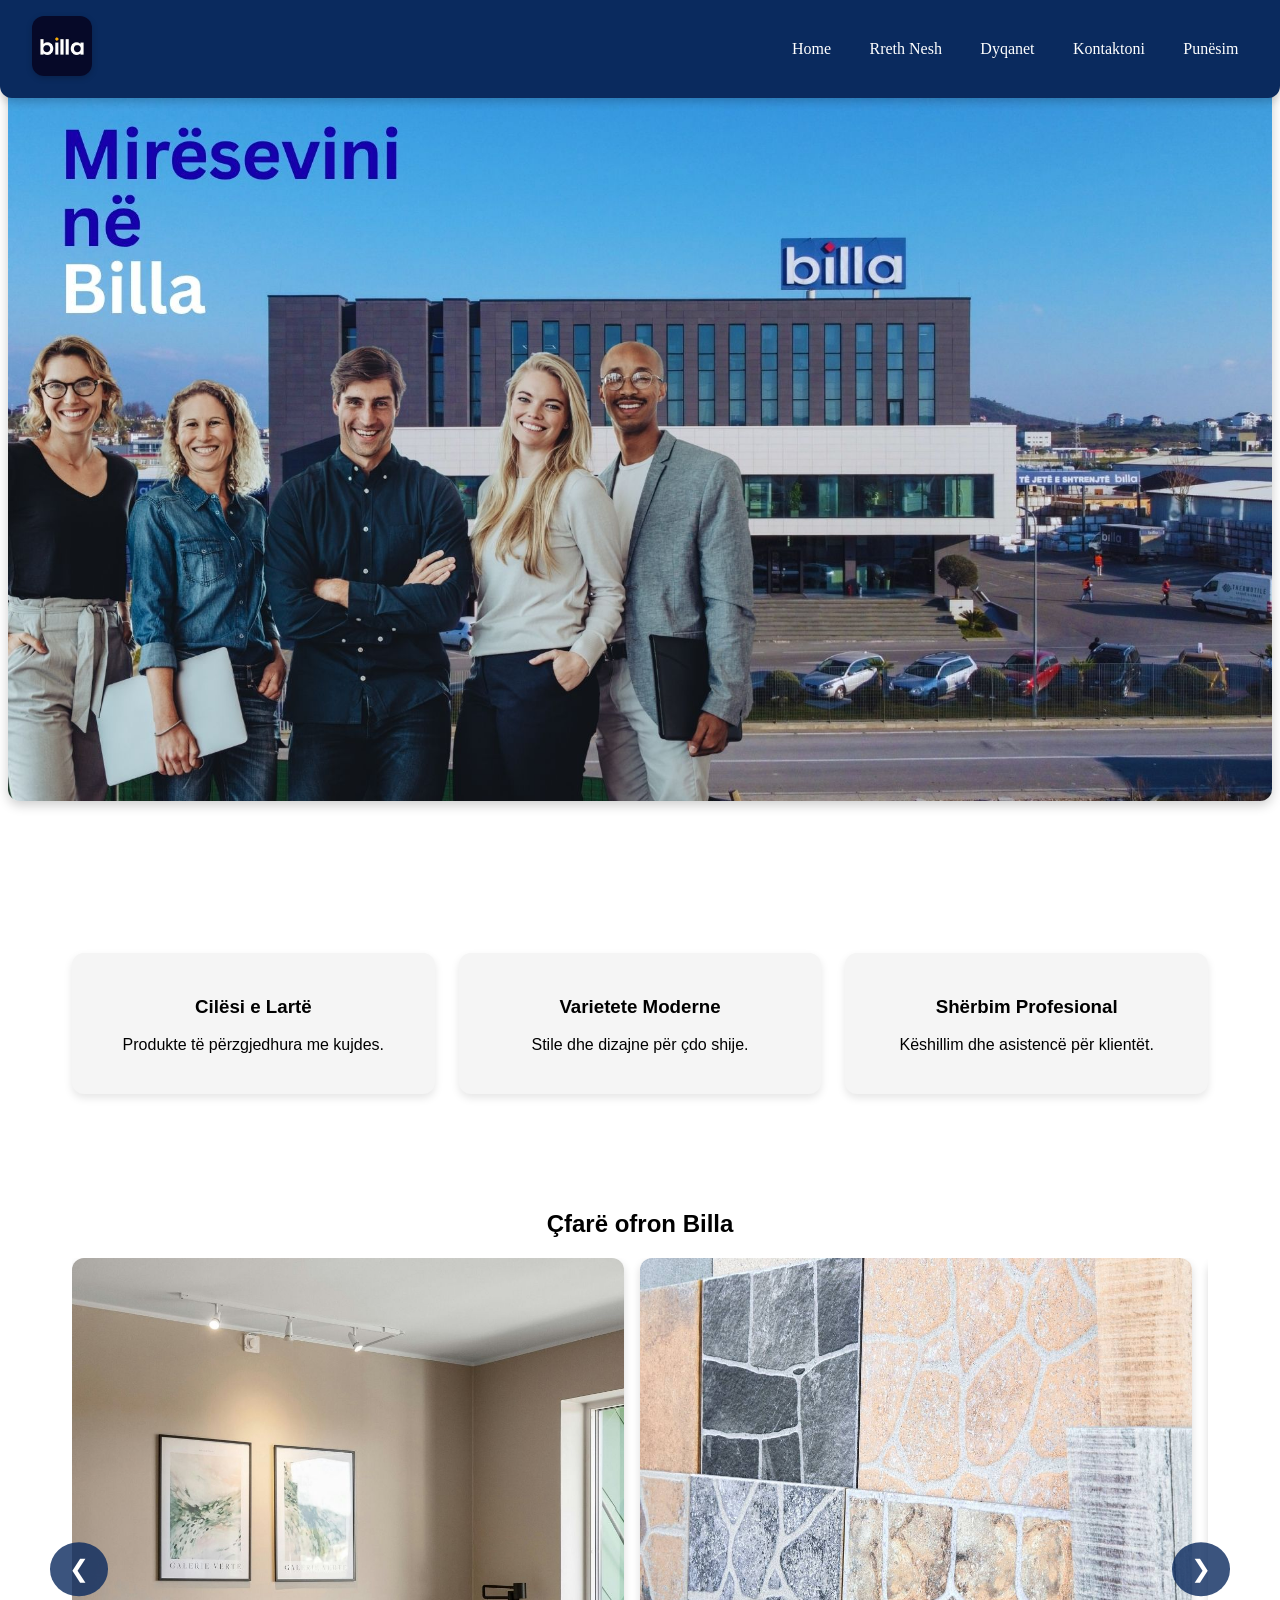
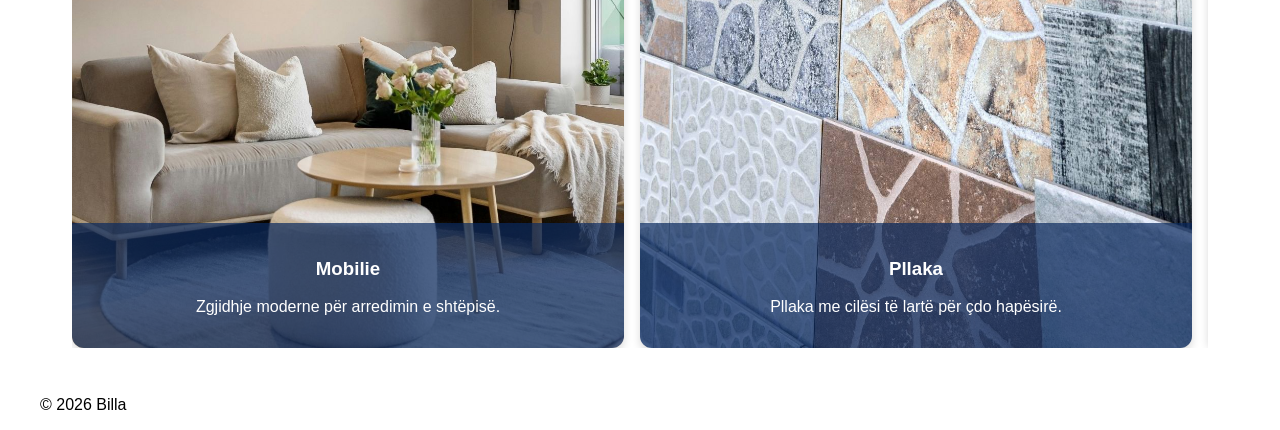
<file: index.html>
<!DOCTYPE html>
<html lang="sq">
<head>
  <meta charset="UTF-8">
  <meta name="viewport" content="width=device-width, initial-scale=1.0">
  <title>Billa - Pllaka & Parket</title>
  <link rel="stylesheet" href="home.css">
</head>
<body>
  <!-- Navbar -->
  <nav class="navbar">
  <a href="index.html" class="logo">
    <img src="images/billa-logo.jpg" alt="Billa Logo">
  </a>
    <button class="menu-toggle">☰</button>
    <ul class="nav-links">
      <li><a href="index.html">Home</a></li>
      <li><a href="rreth.html">Rreth Nesh</a></li>
      <li><a href="dyqanet.html">Dyqanet</a></li>
      <li><a href="kontaktoni.html">Kontaktoni</a></li>
      <li><a href="punesim.html">Punësim</a></li>
    </ul>
  </nav>

  <!-- Banner Section -->
<section class="banner">
  <img src="images/banner.jpg" alt="Billa Banner">
</section>

  <!-- Page Content -->
  <div class="page-content">
    <!-- Highlights -->
    <section class="highlights">
      <div class="highlight-card">
        <h3>Cilësi e Lartë</h3>
        <p>Produkte të përzgjedhura me kujdes.</p>
      </div>
      <div class="highlight-card">
        <h3>Varietete Moderne</h3>
        <p>Stile dhe dizajne për çdo shije.</p>
      </div>
      <div class="highlight-card">
        <h3>Shërbim Profesional</h3>
        <p>Këshillim dhe asistencë për klientët.</p>
      </div>
    </section>

<section class="offers">
  <h2>Çfarë ofron Billa</h2>
  <div class="offers-slider" id="offersSlider">
    <div class="offer-card">
      <img src="images/furnitures.jpg" alt="Mobilie">
      <div class="overlay">
        <h3>Mobilie</h3>
        <p>Zgjidhje moderne për arredimin e shtëpisë.</p>
      </div>
    </div>
    <div class="offer-card">
      <img src="images/tiles.jpg" alt="Pllaka">
      <div class="overlay">
        <h3>Pllaka</h3>
        <p>Pllaka me cilësi të lartë për çdo hapësirë.</p>
      </div>
    </div>
    <div class="offer-card">
      <img src="images/parquet.jpg" alt="Parket">
      <div class="overlay">
        <h3>Parket</h3>
        <p>Dysheme elegante dhe të qëndrueshme.</p>
      </div>
    </div>
    <div class="offer-card">
      <img src="images/hydrosanitary.jpg" alt="Hidrosanitare">
      <div class="overlay">
        <h3>Hidrosanitare</h3>
        <p>Produkte funksionale dhe estetike për banjo.</p>
      </div>
    </div>
  </div>

  <!-- Arrow Controls -->
  <button class="arrow left" onclick="slideLeft()">&#10094;</button>
  <button class="arrow right" onclick="slideRight()">&#10095;</button>
</section>






  <!-- Footer -->
  <footer>
    <p>© 2026 Billa</p>
  </footer>

  <script>
    const toggle = document.querySelector('.menu-toggle');
    const navLinks = document.querySelector('.nav-links');
    toggle.addEventListener('click', () => {
      navLinks.classList.toggle('active');
    });
  </script>
</body>
</html>

<script>
  const slider = document.getElementById('offersSlider');

  function slideLeft() {
    const cardWidth = slider.querySelector('.offer-card').offsetWidth + 16; // card + gap
    slider.scrollBy({ left: -cardWidth * 2, behavior: 'smooth' }); // move 2 cards
  }

  function slideRight() {
    const cardWidth = slider.querySelector('.offer-card').offsetWidth + 16;
    slider.scrollBy({ left: cardWidth * 2, behavior: 'smooth' });
  }
</script>

<script>
  let lastScrollTop = 0;
  const navbar = document.querySelector("nav");

  window.addEventListener("scroll", function() {
    let scrollTop = window.pageYOffset || document.documentElement.scrollTop;
    if (scrollTop > lastScrollTop) {
      // scrolling down → hide navbar
      navbar.style.top = "-80px";
    } else {
      // scrolling up → show navbar
      navbar.style.top = "0";
    }
    lastScrollTop = scrollTop;
  });
</script>
</file>
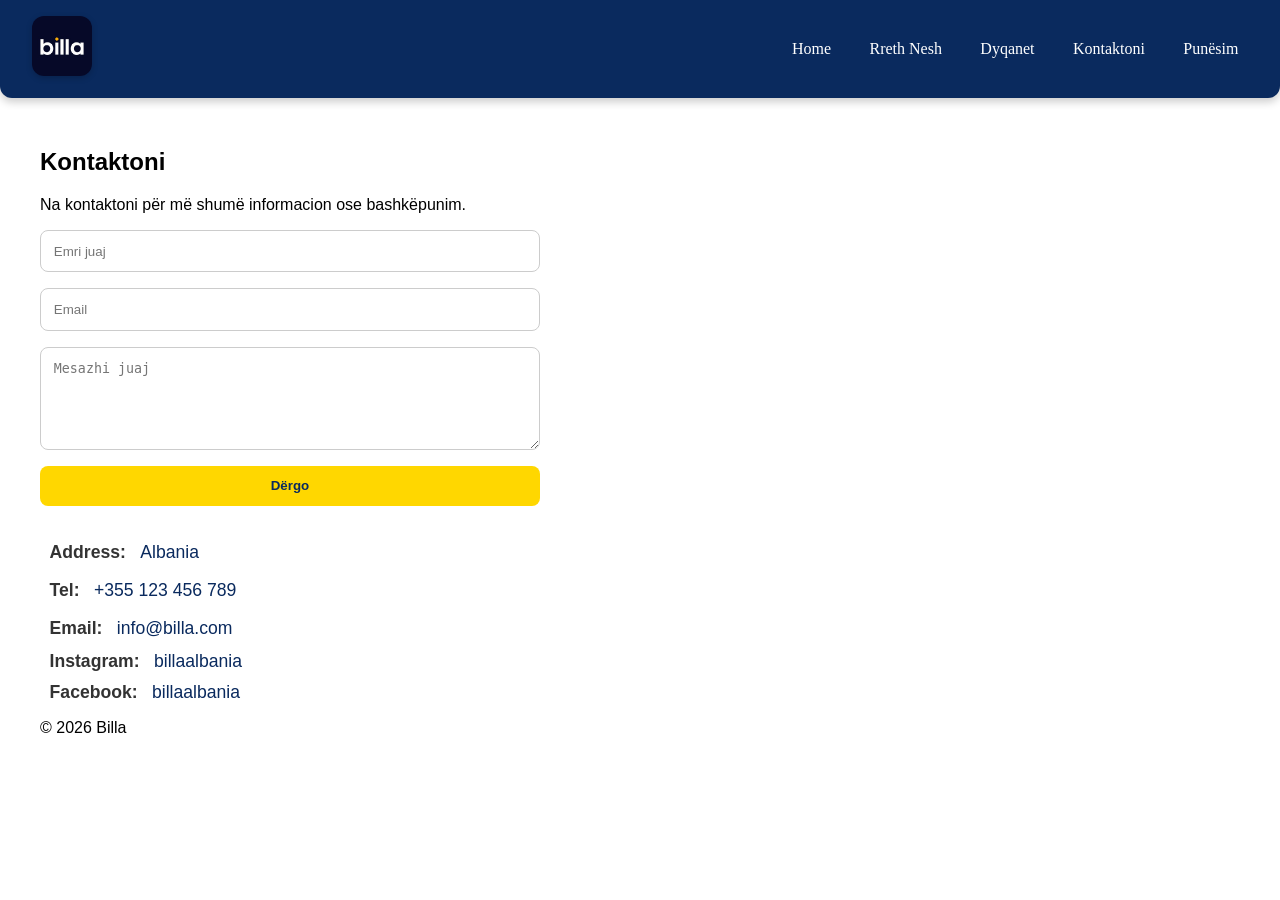
<file: kontaktoni.html>
<!DOCTYPE html>
<html lang="sq">
<head>
  <meta charset="UTF-8">
  <meta name="viewport" content="width=device-width, initial-scale=1.0">
  <title>Billa - Kontaktoni</title>
  <link rel="stylesheet" href="kontaktoni.css">
</head>
<body>
  <!-- Navbar -->
  <nav class="navbar">
  <a href="index.html" class="logo">
    <img src="images/billa-logo.jpg" alt="Billa Logo">
  </a>
    <button class="menu-toggle">☰</button>
    <ul class="nav-links">
      <li><a href="index.html">Home</a></li>
      <li><a href="rreth.html">Rreth Nesh</a></li>
      <li><a href="dyqanet.html">Dyqanet</a></li>
      <li><a href="kontaktoni.html">Kontaktoni</a></li>
      <li><a href="punesim.html">Punësim</a></li>
    </ul>
  </nav>

  <!-- Page Content -->
  <div class="page-content">
    <h2>Kontaktoni</h2>
    <p>Na kontaktoni për më shumë informacion ose bashkëpunim.</p>

    <form class="contact-form">
      <input type="text" placeholder="Emri juaj" required>
      <input type="email" placeholder="Email" required>
      <textarea placeholder="Mesazhi juaj" rows="5" required></textarea>
      <button type="submit">Dërgo</button>
    </form>

    <div class="contact-info">
  <p><i class="fas fa-map-marker-alt"></i> <strong>Address:</strong> Albania</p>
  <p><i class="fas fa-phone"></i> <strong>Tel:</strong> +355 123 456 789</p>
  <p><i class="fas fa-envelope"></i> <strong>Email:</strong> info@billa.com</p>
</div>

<div class="social-links">
  <a href="https://instagram.com/billaalbania" target="_blank" rel="noopener">
    <i class="fab fa-instagram"></i> <strong>Instagram:</strong> billaalbania
  </a>
  <a href="https://facebook.com/billaalbania" target="_blank" rel="noopener">
    <i class="fab fa-facebook"></i> <strong>Facebook:</strong> billaalbania
  </a>
</div>




  <!-- Footer -->
  <footer>
    <p>© 2026 Billa</p>
  </footer>

  <script>
    const toggle = document.querySelector('.menu-toggle');
    const navLinks = document.querySelector('.nav-links');
    toggle.addEventListener('click', () => {
      navLinks.classList.toggle('active');
    });
  </script>

  <script>
  let lastScrollTop = 0;
  const navbar = document.querySelector("nav");

  window.addEventListener("scroll", function() {
    let scrollTop = window.pageYOffset || document.documentElement.scrollTop;
    if (scrollTop > lastScrollTop) {
      // scrolling down → hide navbar
      navbar.style.top = "-80px";
    } else {
      // scrolling up → show navbar
      navbar.style.top = "0";
    }
    lastScrollTop = scrollTop;
  });
</script>

</body>
</html>
</file>
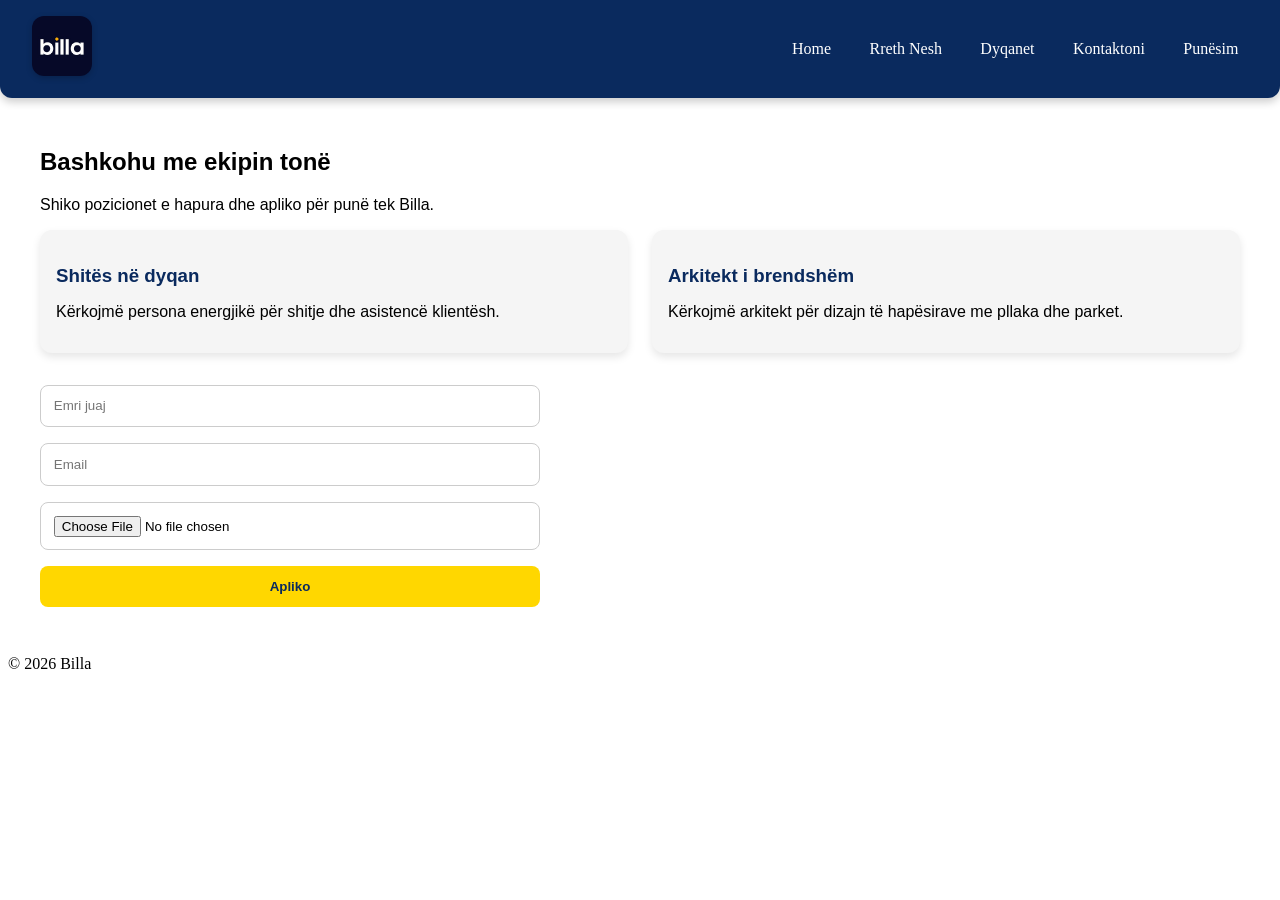
<file: punesim.html>
<!DOCTYPE html>
<html lang="sq">
<head>
  <meta charset="UTF-8">
  <meta name="viewport" content="width=device-width, initial-scale=1.0">
  <title>Billa - Punësim</title>
  <link rel="stylesheet" href="punesim.css">
</head>
<body>
  <!-- Navbar -->
  <nav class="navbar">
  <a href="index.html" class="logo">
    <img src="images/billa-logo.jpg" alt="Billa Logo">
  </a>
    <button class="menu-toggle">☰</button>
    <ul class="nav-links">
      <li><a href="index.html">Home</a></li>
      <li><a href="rreth.html">Rreth Nesh</a></li>
      <li><a href="dyqanet.html">Dyqanet</a></li>
      <li><a href="kontaktoni.html">Kontaktoni</a></li>
      <li><a href="punesim.html">Punësim</a></li>
    </ul>
  </nav>

  <!-- Page Content -->
  <div class="page-content">
    <h2>Bashkohu me ekipin tonë</h2>
    <p>Shiko pozicionet e hapura dhe apliko për punë tek Billa.</p>

    <div class="job-list">
      <div class="job-card">
        <h3>Shitës në dyqan</h3>
        <p>Kërkojmë persona energjikë për shitje dhe asistencë klientësh.</p>
      </div>
      <div class="job-card">
        <h3>Arkitekt i brendshëm</h3>
        <p>Kërkojmë arkitekt për dizajn të hapësirave me pllaka dhe parket.</p>
      </div>
    </div>

    <form class="apply-form">
      <input type="text" placeholder="Emri juaj" required>
      <input type="email" placeholder="Email" required>
      <input type="file" placeholder="Ngarko CV" required>
      <button type="submit">Apliko</button>
    </form>
  </div>

  <!-- Footer -->
  <footer>
    <p>© 2026 Billa</p>
  </footer>

  <script>
    const toggle = document.querySelector('.menu-toggle');
    const navLinks = document.querySelector('.nav-links');
    toggle.addEventListener('click', () => {
      navLinks.classList.toggle('active');
    });
  </script>
  <script>
  let lastScrollTop = 0;
  const navbar = document.querySelector("nav");

  window.addEventListener("scroll", function() {
    let scrollTop = window.pageYOffset || document.documentElement.scrollTop;
    if (scrollTop > lastScrollTop) {
      // scrolling down → hide navbar
      navbar.style.top = "-80px";
    } else {
      // scrolling up → show navbar
      navbar.style.top = "0";
    }
    lastScrollTop = scrollTop;
  });
</script>

</body>
</html>
</file>
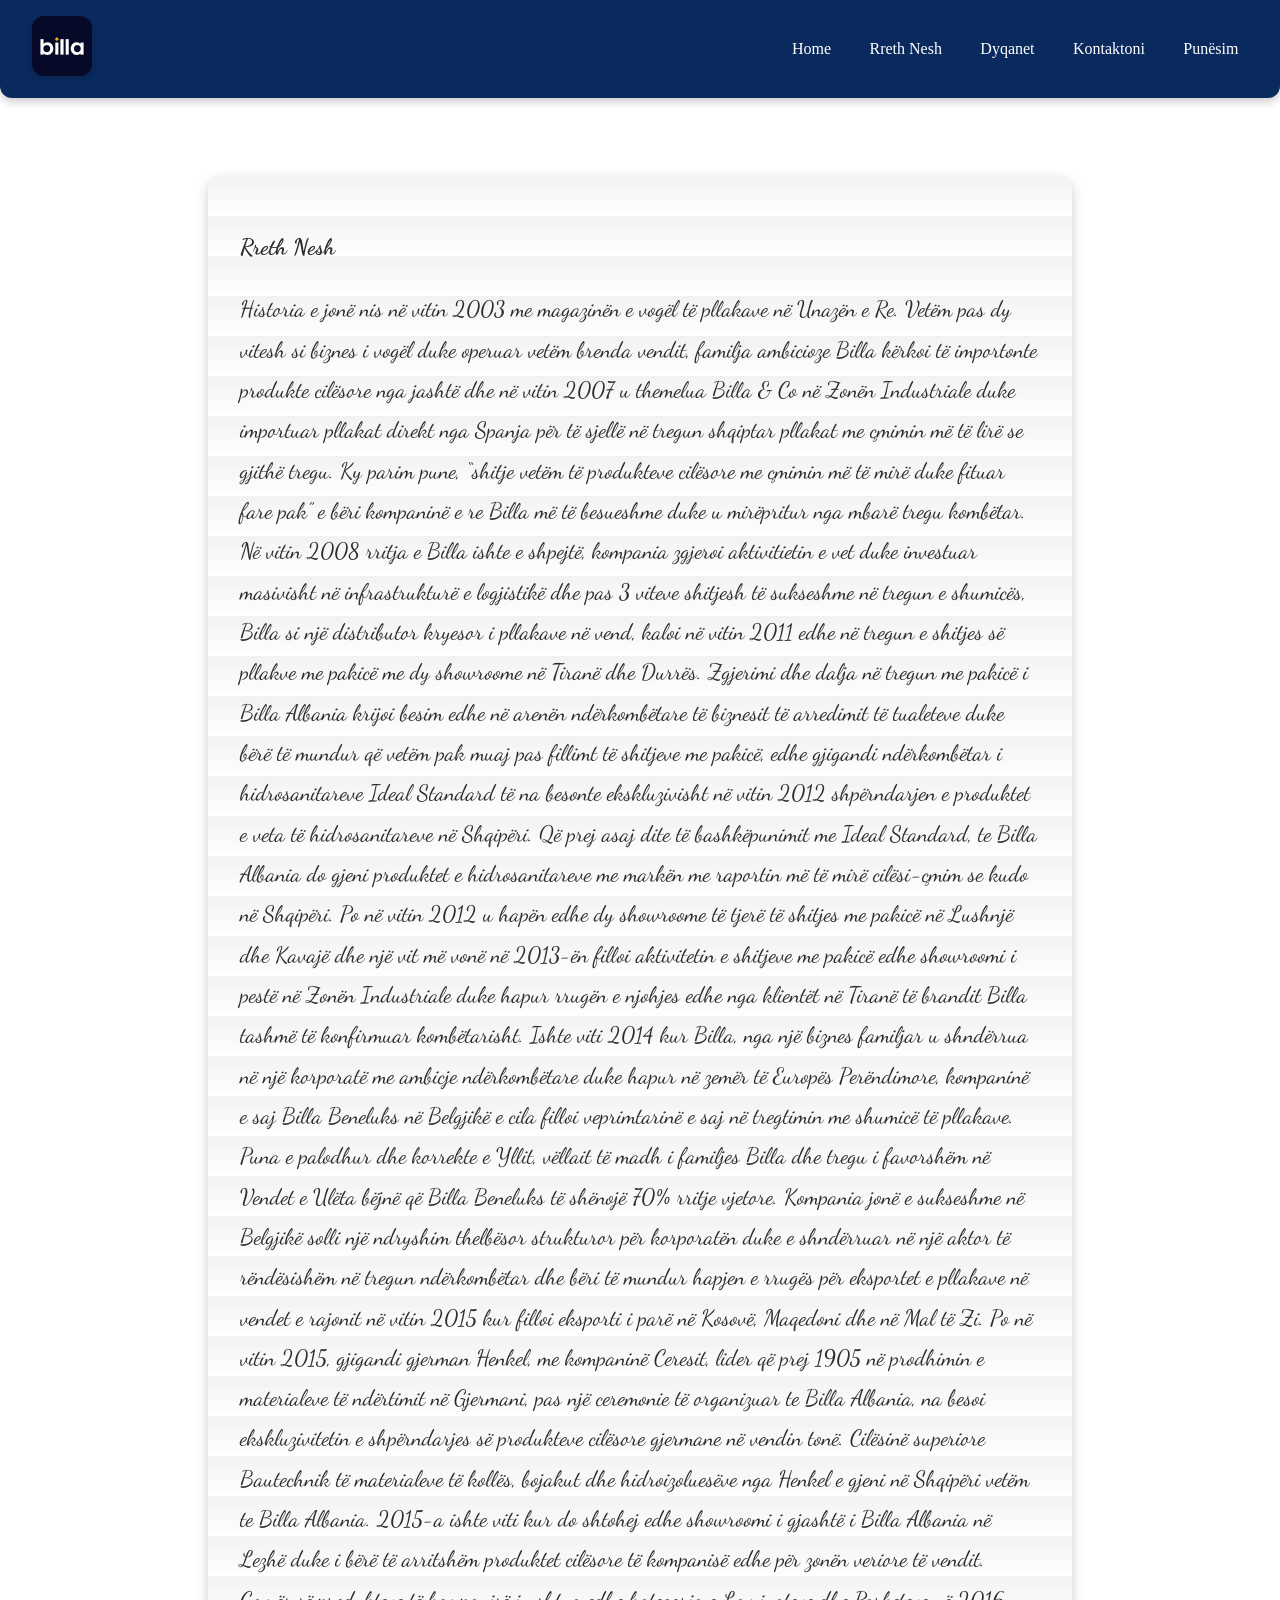
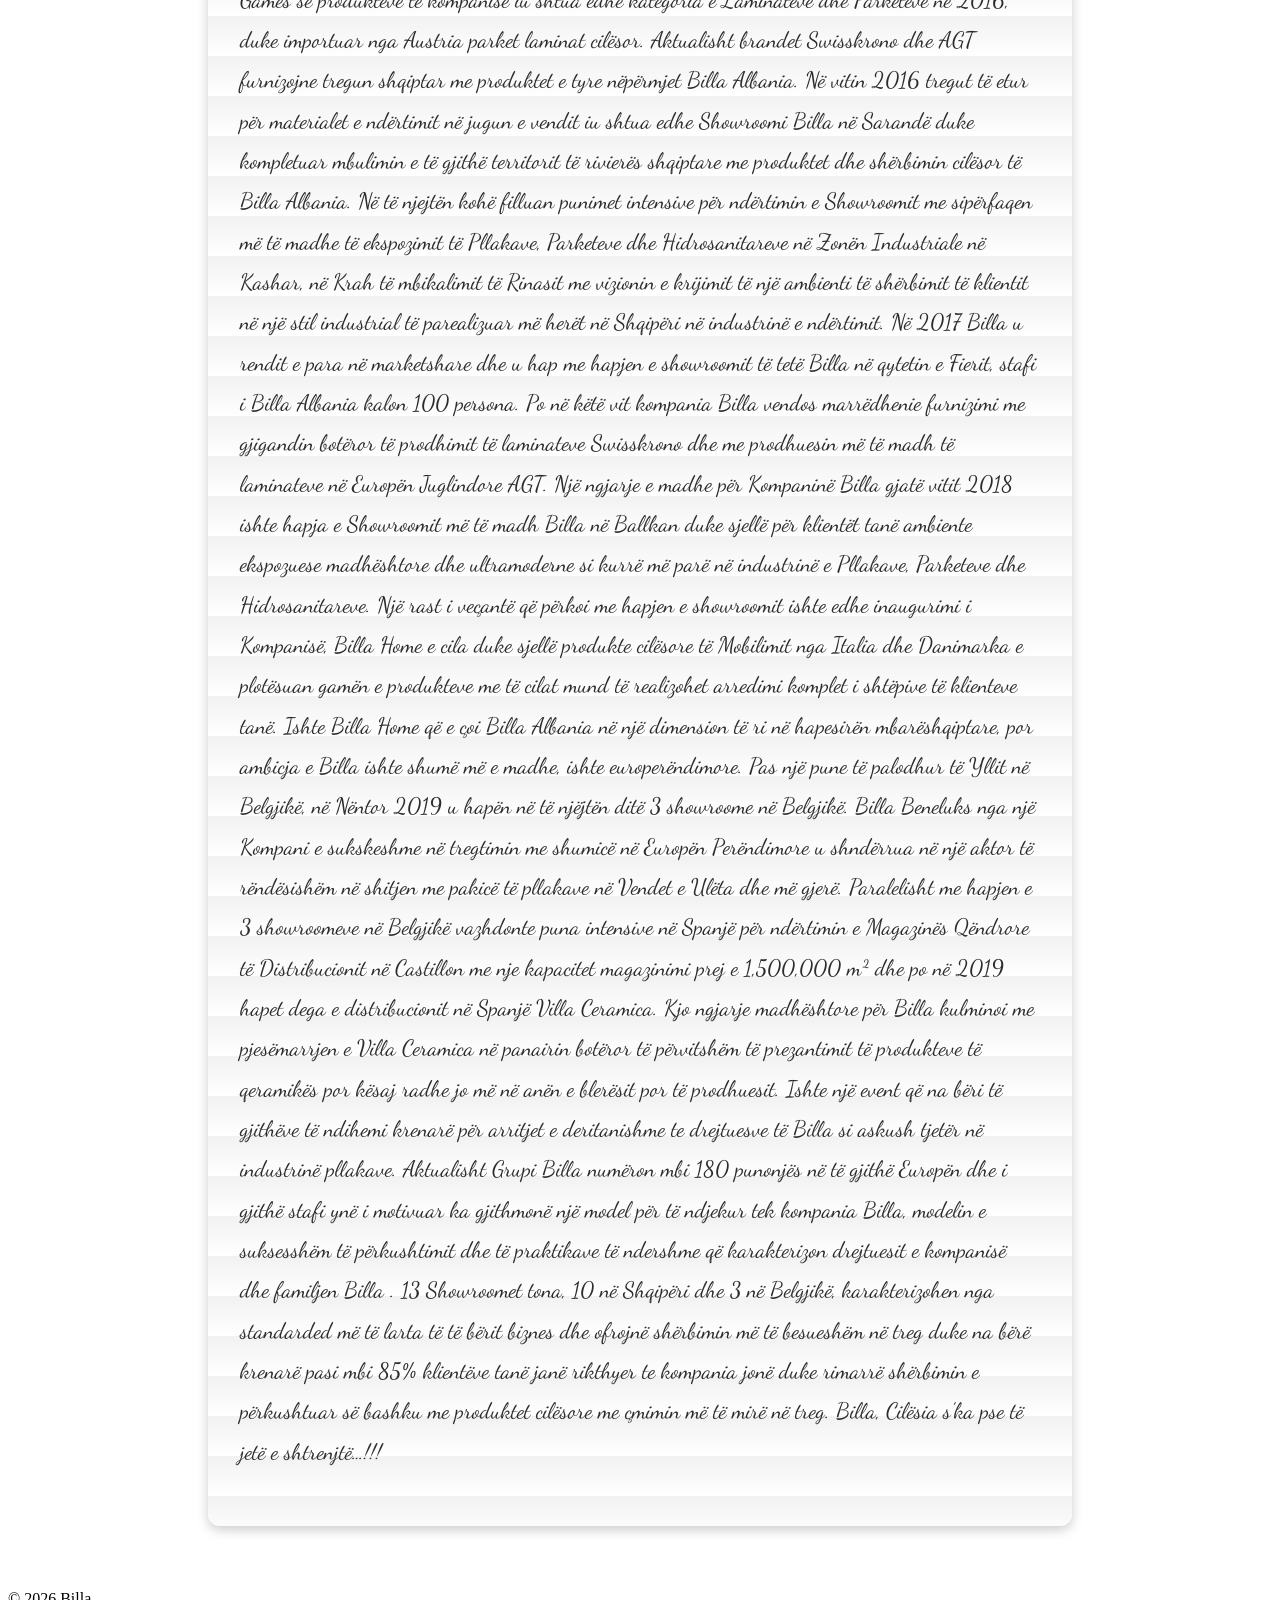
<file: rreth.html>
<!DOCTYPE html>
<html lang="sq">
<head>
    <link href="https://fonts.googleapis.com/css2?family=Dancing+Script&display=swap" rel="stylesheet">
  <meta charset="UTF-8">
  <meta name="viewport" content="width=device-width, initial-scale=1.0">
  <title>Billa - Rreth Nesh</title>
  <link rel="stylesheet" href="rreth.css">
</head>
<body>
  <!-- Navbar -->
 <nav class="navbar">
  <a href="index.html" class="logo">
    <img src="images/billa-logo.jpg" alt="Billa Logo">
  </a>
    <button class="menu-toggle">☰</button>
    <ul class="nav-links">
      <li><a href="index.html">Home</a></li>
      <li><a href="rreth.html">Rreth Nesh</a></li>
      <li><a href="dyqanet.html">Dyqanet</a></li>
      <li><a href="kontaktoni.html">Kontaktoni</a></li>
      <li><a href="punesim.html">Punësim</a></li>
    </ul>
  </nav>

  <!-- Page Content -->
  <div class="page-content">
    <section class="about">
      <section class="about-vintage">
  <div class="letter-background">
    <h2 class="handwriting">Rreth Nesh</h2>
    <p class="handwriting">
      Historia e jonë nis në vitin 2003 me magazinën e vogël të pllakave në Unazën e Re.

Vetëm pas dy vitesh si biznes i vogël duke operuar vetëm brenda vendit, familja ambicioze Billa kërkoi të importonte produkte cilësore nga jashtë dhe në vitin 2007 u themelua Billa & Co në Zonën Industriale duke importuar pllakat direkt nga Spanja për të sjellë në tregun shqiptar pllakat  me çmimin më të lirë se gjithë tregu. Ky parim pune, “shitje vetëm të produkteve cilësore me çmimin më të mirë duke fituar fare pak” e bëri kompaninë e re Billa më të besueshme duke u mirëpritur nga mbarë tregu kombëtar.

Në vitin 2008 rritja e Billa ishte e shpejtë, kompania zgjeroi aktivitietin e vet duke investuar masivisht në infrastrukturë e logjistikë dhe pas 3 viteve shitjesh të sukseshme në tregun e shumicës, Billa si një distributor kryesor i pllakave në vend, kaloi në vitin 2011 edhe në tregun e shitjes së pllakve me pakicë me dy showroome në Tiranë dhe Durrës.

Zgjerimi dhe dalja në tregun me pakicë i Billa Albania krijoi besim edhe në arenën ndërkombëtare të biznesit të arredimit të tualeteve duke bërë të mundur që vetëm pak muaj pas fillimt të shitjeve me pakicë, edhe gjigandi ndërkombëtar i hidrosanitareve  Ideal Standard të na besonte ekskluzivisht në vitin 2012 shpërndarjen e produktet e veta të hidrosanitareve në Shqipëri. Që prej asaj dite të bashkëpunimit me Ideal Standard, te Billa Albania do gjeni produktet e hidrosanitareve me markën me raportin më të mirë cilësi-çmim se kudo në Shqipëri.

Po në vitin 2012 u hapën edhe dy showroome të tjerë të shitjes me pakicë në Lushnjë dhe Kavajë dhe një vit më vonë në 2013-ën filloi aktivitetin e shitjeve me pakicë edhe showroomi i pestë në Zonën Industriale duke hapur rrugën e njohjes edhe nga klientët në Tiranë të brandit Billa tashmë të konfirmuar kombëtarisht.

Ishte viti 2014 kur Billa, nga një biznes familjar u shndërrua në një korporatë me ambicje ndërkombëtare duke hapur në zemër të Europës Perëndimore, kompaninë e saj Billa Beneluks në Belgjikë e cila filloi veprimtarinë e saj në tregtimin me shumicë të pllakave. Puna e palodhur dhe korrekte e Yllit, vëllait të madh i familjes Billa dhe tregu i favorshëm në Vendet e Ulëta bëjnë që Billa Beneluks të shënojë 70% rritje vjetore.

Kompania jonë e sukseshme në Belgjikë solli një ndryshim thelbësor strukturor për korporatën duke e shndërruar në një aktor të rëndësishëm në tregun ndërkombëtar dhe bëri të mundur hapjen e rrugës për eksportet e pllakave në vendet e rajonit në vitin 2015 kur filloi eksporti i parë në Kosovë, Maqedoni dhe në Mal të Zi.

Po në vitin 2015, gjigandi gjerman Henkel, me kompaninë Ceresit, lider që prej 1905 në prodhimin e materialeve të ndërtimit në Gjermani, pas një ceremonie të organizuar te Billa Albania, na besoi ekskluzivitetin e shpërndarjes së produkteve cilësore gjermane në vendin tonë. Cilësinë superiore Bautechnik të materialeve të kollës, bojakut dhe hidroizoluesëve nga Henkel e gjeni në Shqipëri vetëm te Billa Albania.

2015-a ishte viti kur do shtohej edhe showroomi i gjashtë i Billa Albania në Lezhë duke i bërë të arritshëm produktet cilësore të kompanisë edhe për zonën veriore të vendit.

Gamës së produkteve të kompanisë iu shtua edhe kategoria e Laminateve dhe Parketeve në 2016, duke importuar nga Austria parket laminat cilësor. Aktualisht brandet Swisskrono dhe AGT furnizojne tregun shqiptar me produktet e tyre nëpërmjet Billa Albania.

Në vitin 2016 tregut të etur për materialet e ndërtimit në jugun e vendit iu shtua edhe Showroomi Billa në Sarandë duke kompletuar mbulimin e të gjithë territorit të rivierës shqiptare me produktet dhe shërbimin cilësor të Billa Albania.

Në të njejtën kohë filluan punimet intensive për ndërtimin e Showroomit me sipërfaqen më të madhe të ekspozimit të Pllakave, Parketeve dhe Hidrosanitareve në Zonën Industriale në Kashar, në Krah të mbikalimit të Rinasit me vizionin e krijimit të një ambienti të shërbimit të klientit në një stil industrial të parealizuar më herët në Shqipëri në industrinë e ndërtimit.

Në 2017 Billa u rendit e para në marketshare dhe u hap me hapjen e showroomit të tetë Billa në qytetin e Fierit, stafi i Billa Albania kalon 100 persona. Po në këtë vit kompania Billa vendos marrëdhenie furnizimi me gjigandin botëror të prodhimit të laminateve Swisskrono dhe me prodhuesin më të madh të laminateve në Europën Juglindore AGT.

Një ngjarje e madhe për Kompaninë Billa gjatë vitit 2018 ishte hapja e Showroomit më të madh Billa në Ballkan duke sjellë për klientët tanë ambiente ekspozuese madhështore dhe ultramoderne si kurrë më parë në industrinë e Pllakave, Parketeve dhe Hidrosanitareve.

Një rast i veçantë që përkoi me hapjen e showroomit ishte edhe inaugurimi i Kompanisë, Billa Home e cila duke sjellë produkte cilësore të Mobilimit nga Italia dhe Danimarka e plotësuan gamën e produkteve me të cilat mund të realizohet arredimi komplet i shtëpive të klienteve tanë.

Ishte Billa Home që e çoi Billa Albania në një dimension të ri në hapesirën mbarëshqiptare, por ambicja e Billa ishte shumë më e madhe, ishte europerëndimore. Pas një pune të palodhur të Yllit në Belgjikë, në Nëntor 2019 u hapën në të njëjtën ditë 3 showroome në Belgjikë. Billa Beneluks nga një Kompani e sukskeshme në tregtimin me shumicë në Europën Perëndimore u shndërrua në një aktor të rëndësishëm në shitjen me pakicë të pllakave në Vendet e Ulëta dhe më gjerë.

Paralelisht me hapjen e 3 showroomeve në Belgjikë vazhdonte puna intensive në Spanjë për ndërtimin e Magazinës Qëndrore të Distribucionit në Castillon me nje kapacitet magazinimi prej e 1,500,000 m² dhe po në 2019 hapet dega e distribucionit në Spanjë Villa Ceramica. Kjo ngjarje madhështore për Billa kulminoi me pjesëmarrjen e Villa Ceramica në panairin botëror të përvitshëm të prezantimit të produkteve të qeramikës por kësaj radhe jo më në anën e blerësit por të prodhuesit.

Ishte një event që na bëri të gjithëve të ndihemi krenarë për arritjet e deritanishme te drejtuesve të Billa si askush tjetër në industrinë pllakave.

Aktualisht Grupi Billa numëron mbi 180 punonjës në të gjithë Europën dhe i gjithë stafi ynë i motivuar ka gjithmonë një model për të ndjekur tek kompania Billa, modelin e suksesshëm të përkushtimit dhe të praktikave të ndershme që karakterizon drejtuesit e kompanisë dhe familjen Billa .

13 Showroomet tona, 10 në Shqipëri dhe 3 në Belgjikë, karakterizohen nga standarded më të larta të të bërit biznes dhe ofrojnë shërbimin më të besueshëm në treg duke na bërë krenarë pasi mbi 85% klientëve tanë janë rikthyer te kompania jonë duke rimarrë shërbimin e përkushtuar së bashku me produktet cilësore me çmimin më të mirë në treg.

Billa, Cilësia s’ka pse të jetë e shtrenjtë…!!!
    </p>
  </div>
</section>

      
    </section>
  </div>

  <!-- Footer -->
  <footer>
    <p>© 2026 Billa</p>
  </footer>

  <script>
    const toggle = document.querySelector('.menu-toggle');
    const navLinks = document.querySelector('.nav-links');
    toggle.addEventListener('click', () => {
      navLinks.classList.toggle('active');
    });
  </script>
  <script>
  let lastScrollTop = 0;
  const navbar = document.querySelector("nav");

  window.addEventListener("scroll", function() {
    let scrollTop = window.pageYOffset || document.documentElement.scrollTop;
    if (scrollTop > lastScrollTop) {
      // scrolling down → hide navbar
      navbar.style.top = "-80px";
    } else {
      // scrolling up → show navbar
      navbar.style.top = "0";
    }
    lastScrollTop = scrollTop;
  });
</script>

</body>
</html>
</file>
<file: home.css>
/* Navbar */
.navbar {
  position: fixed;
  top: 0;
  left: 0;
  width: 100%;
  transition: top 0.3s ease;
  display: flex;
  justify-content: space-between;
  align-items: center;
  background: #0A2A5E; /* Dark Blue */
  color: #fff;
  padding: 1rem 2rem;
  z-index: 1000;
  border-radius: 0 0 12px 12px; /* Rounded bottom corners */
  box-shadow: 0 4px 8px rgba(0,0,0,0.2);
  box-sizing: border-box;
}



.logo {
  font-size: 1.5rem;
  font-weight: bold;
  color: #fff;
}

.logo img {
  height: 60px;          /* adjust size */
  width: auto;           /* keep proportions */
  border-radius: 12px;   /* roundy corners */
  box-shadow: 0 2px 6px rgba(0,0,0,0.2); /* subtle shadow */
  transition: transform 0.3s ease;
}

.logo img:hover {
  transform: scale(1.05); /* slight zoom on hover */
}


.nav-links {
  list-style: none;
  display: flex;
  gap: 1.2rem;
  flex-wrap: wrap; /* allows long words to wrap instead of clipping */
}

.nav-links a {
  color: #fff;
  text-decoration: none;
  transition: color 0.3s;
  white-space: nowrap; /* keeps full word together */
  padding: 0.4rem 0.6rem;
  border-radius: 6px;
}

.nav-links a:hover {
  background: #FFD700; /* Yellow accent background */
  color: #0A2A5E;       /* Dark blue text */
}

/* Mobile Menu */
.menu-toggle {
  display: none;
  font-size: 1.8rem;
  background: none;
  border: none;
  color: #FFD700; /* Yellow accent for visibility */
  cursor: pointer;
}

/* 📱 Responsive Design */
@media (max-width: 768px) {
  .nav-links {
    display: none;
    flex-direction: column;
    background: #123A7A; /* Slightly lighter blue */
    position: absolute;
    top: 70px;
    right: 15px;
    width: 240px; /* wider so “Punësim” fits fully */
    padding: 1rem;
    border-radius: 12px;
    box-shadow: 0 6px 12px rgba(0,0,0,0.25);
  }

  .nav-links.active {
    display: flex;
  }

  .menu-toggle {
    display: block;
  }

  .nav-links a {
    padding: 0.8rem;
    text-align: left;
  }
}
/* Highlights Section */
.highlights {
  display: grid;
  grid-template-columns: repeat(auto-fit, minmax(220px, 1fr));
  gap: 1.5rem;
  padding: 2rem;
  text-align: center;
}

.highlight-card {
  background: #F5F5F5;
  padding: 1.5rem;
  border-radius: 12px;
  box-shadow: 0 4px 8px rgba(0,0,0,0.1);
}

/* Featured Products */
.featured {
  padding: 2rem;
  text-align: center;
}

.product-grid {
  display: grid;
  grid-template-columns: repeat(auto-fit, minmax(220px, 1fr));
  gap: 1.5rem;
  margin-top: 1rem;
}

.product-card img {
  width: 100%;
  border-radius: 12px;
  box-shadow: 0 4px 12px rgba(0,0,0,0.15);
}
/* 📱 Mobile Responsive Design */
@media (max-width: 768px) {
  /* Navbar */
  .nav-links {
    display: none;
    flex-direction: column;
    background: #123A7A; /* lighter blue for contrast */
    position: absolute;
    top: 70px;
    right: 15px;
    width: 240px;
    padding: 1rem;
    border-radius: 12px;
    box-shadow: 0 6px 12px rgba(0,0,0,0.25);
    z-index: 2000;
  }

  .nav-links.active {
    display: flex;
  }

  .menu-toggle {
    display: block;
  }

  /* Hero Section */
  .hero-overlay {
    padding: 1.5rem;
    border-radius: 8px;
  }

  .hero-overlay h2 {
    font-size: 1.8rem;
  }

  .hero-overlay p {
    font-size: 1rem;
  }

  .btn {
    display: inline-block;
    width: 100%; /* full width button for easy tapping */
    text-align: center;
  }

  /* Highlights Section */
  .highlights {
    grid-template-columns: 1fr; /* stack cards vertically */
  }

  .highlight-card {
    padding: 1rem;
  }

  /* Featured Products */
  .product-grid {
    grid-template-columns: 1fr; /* single column on mobile */
  }

  .product-card img {
    max-width: 90%;
    margin: 0 auto;
  }
}

/* Page Content */
.page-content {
  padding-top: 120px; /* pushes content below navbar */
  padding-left: 2rem;
  padding-right: 2rem;
  font-family: 'Poppins', sans-serif;
  box-sizing: border-box;
}


/* Highlights Section */
.highlights {
  display: grid;
  grid-template-columns: repeat(auto-fit, minmax(220px, 1fr));
  gap: 1.5rem;
  text-align: center;
  margin-bottom: 2rem;
}

.highlight-card {
  background: #F5F5F5;
  padding: 1.5rem;
  border-radius: 12px;
  box-shadow: 0 4px 8px rgba(0,0,0,0.1);
}

.offers {
  position: relative;
  padding: 2rem;
  text-align: center;
}

.offers-slider {
  display: flex;
  overflow-x: hidden; /* hides scrollbar */
  scroll-behavior: smooth;
  gap: 1rem;
}

.offer-card {
  flex: 0 0 calc(50% - 1rem); /* 2 cards per view */
  position: relative;
  border-radius: 12px;
  overflow: hidden;
  box-shadow: 0 4px 8px rgba(0,0,0,0.15);
}

.offer-card img {
  width: 100%;
  aspect-ratio: 1080 / 1350;
  object-fit: cover;
  display: block;
}

.overlay {
  position: absolute;
  bottom: 0;
  left: 0;
  right: 0;
  background: rgba(10,42,94,0.7);
  color: #fff;
  padding: 1rem;
  text-align: center;
}

/* Modern arrows */
.arrow {
  position: absolute;
  top: 50%; /* middle of slider */
  transform: translateY(-50%);
  background: rgba(10,42,94,0.8);
  color: #fff;
  border: none;
  padding: 0.8rem 1.2rem;
  cursor: pointer;
  border-radius: 50%;
  font-size: 1.5rem;
  transition: background 0.3s;
  z-index: 10;
}

.arrow:hover {
  background: rgba(10,42,94,1);
}

/* Place arrows just outside the slider, not off the page */
.arrow.left {
  left: 10px;   /* inside the offers section, next to images */
}

.arrow.right {
  right: 10px;  /* inside the offers section, next to images */
}

/* Mobile adjustments */
@media (max-width: 768px) {
  .arrow.left { left: 5px; }
  .arrow.right { right: 5px; }
}






/* 📱 Mobile Responsive */
@media (max-width: 768px) {
  .highlights {
    grid-template-columns: 1fr;
  }

  .offers-grid {
    grid-template-columns: 1fr;
  }
}

/* Banner Section */
.banner img {
  width: 100%;
  height: auto;
  display: block;
  margin-top: 90px; /* keeps banner below fixed navbar */
  border-radius: 0 0 12px 12px;
  box-shadow: 0 4px 12px rgba(0,0,0,0.2);
}
</file>
<file: kontaktoni.css>
/* Navbar */
.navbar {
  position: fixed;
  top: 0;
  left: 0;
  width: 100%;
  transition: top 0.3s ease;
  display: flex;
  justify-content: space-between;
  align-items: center;
  background: #0A2A5E; /* Dark Blue */
  color: #fff;
  padding: 1rem 2rem;
  z-index: 1000;
  border-radius: 0 0 12px 12px; /* Rounded bottom corners */
  box-shadow: 0 4px 8px rgba(0,0,0,0.2);
  box-sizing: border-box;
}

.logo {
  font-size: 1.5rem;
  font-weight: bold;
  color: #fff;
}

.logo img {
  height: 60px;          /* adjust size */
  width: auto;           /* keep proportions */
  border-radius: 12px;   /* roundy corners */
  box-shadow: 0 2px 6px rgba(0,0,0,0.2); /* subtle shadow */
  transition: transform 0.3s ease;
}

.logo img:hover {
  transform: scale(1.05); /* slight zoom on hover */
}


.nav-links {
  list-style: none;
  display: flex;
  gap: 1.2rem;
  flex-wrap: wrap; /* allows long words to wrap instead of clipping */
}

.nav-links a {
  color: #fff;
  text-decoration: none;
  transition: color 0.3s;
  white-space: nowrap; /* keeps full word together */
  padding: 0.4rem 0.6rem;
  border-radius: 6px;
}

.nav-links a:hover {
  background: #FFD700; /* Yellow accent background */
  color: #0A2A5E;       /* Dark blue text */
}

/* Mobile Menu */
.menu-toggle {
  display: none;
  font-size: 1.8rem;
  background: none;
  border: none;
  color: #FFD700; /* Yellow accent for visibility */
  cursor: pointer;
}

/* 📱 Responsive Design */
@media (max-width: 768px) {
  .nav-links {
    display: none;
    flex-direction: column;
    background: #123A7A; /* Slightly lighter blue */
    position: absolute;
    top: 70px;
    right: 15px;
    width: 240px; /* wider so “Punësim” fits fully */
    padding: 1rem;
    border-radius: 12px;
    box-shadow: 0 6px 12px rgba(0,0,0,0.25);
  }

  .nav-links.active {
    display: flex;
  }

  .menu-toggle {
    display: block;
  }

  .nav-links a {
    padding: 0.8rem;
    text-align: left;
  }
}

/* Shared navbar styles here */

/* Page Content */
.page-content {
  padding-top: 90px;
  padding: 2rem;
  font-family: 'Poppins', sans-serif;
   position: relative;
  z-index: 1;
  padding-top: 120px;
}


.contact-form {
  display: flex;
  flex-direction: column;
  gap: 1rem;
  max-width: 500px;
}

.contact-form input,
.contact-form textarea {
  padding: 0.8rem;
  border: 1px solid #ccc;
  border-radius: 8px;
}

.contact-form button {
  background: #FFD700;
  color: #0A2A5E;
  padding: 0.8rem;
  border: none;
  border-radius: 8px;
  font-weight: bold;
  cursor: pointer;
}

.contact-form button:hover {
  background: #fff;
  color: #0A2A5E;
}

.contact-info {
  margin-top: 2rem;
  line-height: 1.6;
}

.contact-info p, .social-links a {
  font-family: 'Poppins', sans-serif;
  font-size: 1.1rem;
  color: #0A2A5E;
  margin: 0.6rem 0;
  display: flex;
  align-items: center;
  gap: 0.6rem;
}

.contact-info i, .social-links i {
  color: #FFD700; /* yellow accent */
  font-size: 1.3rem;
}

.contact-info strong, .social-links strong {
  color: #333;
  margin-right: 0.3rem;
}

.social-links a {
  text-decoration: none;
  transition: color 0.3s ease;
}

.social-links a:hover {
  color: #FFD700;
}
</file>
<file: punesim.css>
/* Navbar */
.navbar {
  position: fixed;
  top: 0;
  left: 0;
  width: 100%;
  transition: top 0.3s ease;
  display: flex;
  justify-content: space-between;
  align-items: center;
  background: #0A2A5E; /* Dark Blue */
  color: #fff;
  padding: 1rem 2rem;
  z-index: 1000;
  border-radius: 0 0 12px 12px; /* Rounded bottom corners */
  box-shadow: 0 4px 8px rgba(0,0,0,0.2);
  box-sizing: border-box;
}

.logo {
  font-size: 1.5rem;
  font-weight: bold;
  color: #fff;
}

.logo img {
  height: 60px;          /* adjust size */
  width: auto;           /* keep proportions */
  border-radius: 12px;   /* roundy corners */
  box-shadow: 0 2px 6px rgba(0,0,0,0.2); /* subtle shadow */
  transition: transform 0.3s ease;
}

.logo img:hover {
  transform: scale(1.05); /* slight zoom on hover */
}


.nav-links {
  list-style: none;
  display: flex;
  gap: 1.2rem;
  flex-wrap: wrap; /* allows long words to wrap instead of clipping */
}

.nav-links a {
  color: #fff;
  text-decoration: none;
  transition: color 0.3s;
  white-space: nowrap; /* keeps full word together */
  padding: 0.4rem 0.6rem;
  border-radius: 6px;
}

.nav-links a:hover {
  background: #FFD700; /* Yellow accent background */
  color: #0A2A5E;       /* Dark blue text */
}

/* Mobile Menu */
.menu-toggle {
  display: none;
  font-size: 1.8rem;
  background: none;
  border: none;
  color: #FFD700; /* Yellow accent for visibility */
  cursor: pointer;
}

/* 📱 Responsive Design */
@media (max-width: 768px) {
  .nav-links {
    display: none;
    flex-direction: column;
    background: #123A7A; /* Slightly lighter blue */
    position: absolute;
    top: 70px;
    right: 15px;
    width: 240px; /* wider so “Punësim” fits fully */
    padding: 1rem;
    border-radius: 12px;
    box-shadow: 0 6px 12px rgba(0,0,0,0.25);
  }

  .nav-links.active {
    display: flex;
  }

  .menu-toggle {
    display: block;
  }

  .nav-links a {
    padding: 0.8rem;
    text-align: left;
  }
}

/* Shared navbar styles here */

/* Page Content */
.page-content {
  padding-top: 90px;
  padding: 2rem;
  font-family: 'Poppins', sans-serif;
  position: relative;
  z-index: 1;
  padding-top: 120px;
}



.job-list {
  display: grid;
  grid-template-columns: repeat(auto-fit, minmax(250px, 1fr));
  gap: 1.5rem;
  margin-bottom: 2rem;
}

.job-card {
  background: #F5F5F5;
  padding: 1rem;
  border-radius: 12px;
  box-shadow: 0 4px 8px rgba(0,0,0,0.1);
}

.job-card h3 {
  color: #0A2A5E;
  margin-bottom: 0.5rem;
}

.apply-form {
  display: flex;
  flex-direction: column;
  gap: 1rem;
  max-width: 500px;
}

.apply-form input {
  padding: 0.8rem;
  border: 1px solid #ccc;
  border-radius: 8px;
}

.apply-form button {
  background: #FFD700;
  color: #0A2A5E;
  padding: 0.8rem;
  border: none;
  border-radius: 8px;
  font-weight: bold;
  cursor: pointer;
}

.apply-form button:hover {
  background: #fff;
  color: #0A2A5E;
}
</file>
<file: rreth.css>
/* Navbar */
.navbar {
  position: fixed;
  top: 0;
  left: 0;
  width: 100%;
    transition: top 0.3s ease;
  display: flex;
  justify-content: space-between;
  align-items: center;
  background: #0A2A5E; /* Dark Blue */
  color: #fff;
  padding: 1rem 2rem;
  z-index: 1000;
  border-radius: 0 0 12px 12px; /* Rounded bottom corners */
  box-shadow: 0 4px 8px rgba(0,0,0,0.2);
  box-sizing: border-box;
}

/* Page Content Wrapper */
.page-content {
  position: relative;
  z-index: 1;
  padding-top: 120px; /* creates gap below fixed navbar */
}


.logo {
  font-size: 1.5rem;
  font-weight: bold;
  color: #fff;
}

.logo img {
  height: 60px;          /* adjust size */
  width: auto;           /* keep proportions */
  border-radius: 12px;   /* roundy corners */
  box-shadow: 0 2px 6px rgba(0,0,0,0.2); /* subtle shadow */
  transition: transform 0.3s ease;
}

.logo img:hover {
  transform: scale(1.05); /* slight zoom on hover */
}


.nav-links {
  list-style: none;
  display: flex;
  gap: 1.2rem;
  flex-wrap: wrap; /* allows long words to wrap instead of clipping */
}

.nav-links a {
  color: #fff;
  text-decoration: none;
  transition: color 0.3s;
  white-space: nowrap; /* keeps full word together */
  padding: 0.4rem 0.6rem;
  border-radius: 6px;
}

.nav-links a:hover {
  background: #FFD700; /* Yellow accent background */
  color: #0A2A5E;       /* Dark blue text */
}

/* Mobile Menu */
.menu-toggle {
  display: none;
  font-size: 1.8rem;
  background: none;
  border: none;
  color: #FFD700; /* Yellow accent for visibility */
  cursor: pointer;
}

/* 📱 Responsive Design */
@media (max-width: 768px) {
  .nav-links {
    display: none;
    flex-direction: column;
    background: #123A7A; /* Slightly lighter blue */
    position: absolute;
    top: 70px;
    right: 15px;
    width: 240px; /* wider so “Punësim” fits fully */
    padding: 1rem;
    border-radius: 12px;
    box-shadow: 0 6px 12px rgba(0,0,0,0.25);
  }

  .nav-links.active {
    display: flex;
  }

  .menu-toggle {
    display: block;
  }

  .nav-links a {
    padding: 0.8rem;
    text-align: left;
  }
}

/* Vintage Letter Background */
.about-vintage {
  padding: 3rem;
  display: flex;
  justify-content: center;
  align-items: center;
}

.letter-background {
  background: rgba(255, 255, 255, 0.8); /* half transparent paper effect */
  padding: 2rem;
  border-radius: 12px;
  box-shadow: 0 4px 12px rgba(0,0,0,0.2);
  max-width: 800px;
  background-image: url("images/vintage-paper.jpg"); /* optional texture */
  background-size: cover;
  background-position: center;
}

/* Handwriting font */
.handwriting {
  font-family: 'Dancing Script', cursive; /* or 'Great Vibes', 'Pacifico' */
  color: #2c2c2c;
  line-height: 1.6;
  font-size: 1.5rem;
}

/* Title styling */
.handwriting h2 {
  font-size: 3.5rem;
  margin-bottom: 1rem;
}

.letter-background {
  background: rgba(255, 255, 255, 0.8); /* semi-transparent paper */
  padding: 2rem;
  border-radius: 12px;
  box-shadow: 0 4px 12px rgba(0,0,0,0.2);
  max-width: 800px;

  /* Vintage lined paper effect */
  background-image: 
    linear-gradient(
      to bottom,
      rgba(0,0,0,0.05) 1px,   /* faint line */
      transparent 40px        /* spacing between lines */
    );
  background-size: 100% 40px; /* repeat every 40px */
}

.handwriting {
  font-family: 'Dancing Script', cursive;
  color: #2c2c2c;
  line-height: 1.8;
  font-size: 1.4rem; /* larger for readability */
}

.handwriting h2 {
  font-size: 3rem;
  margin-bottom: 1rem;
}
</file>
